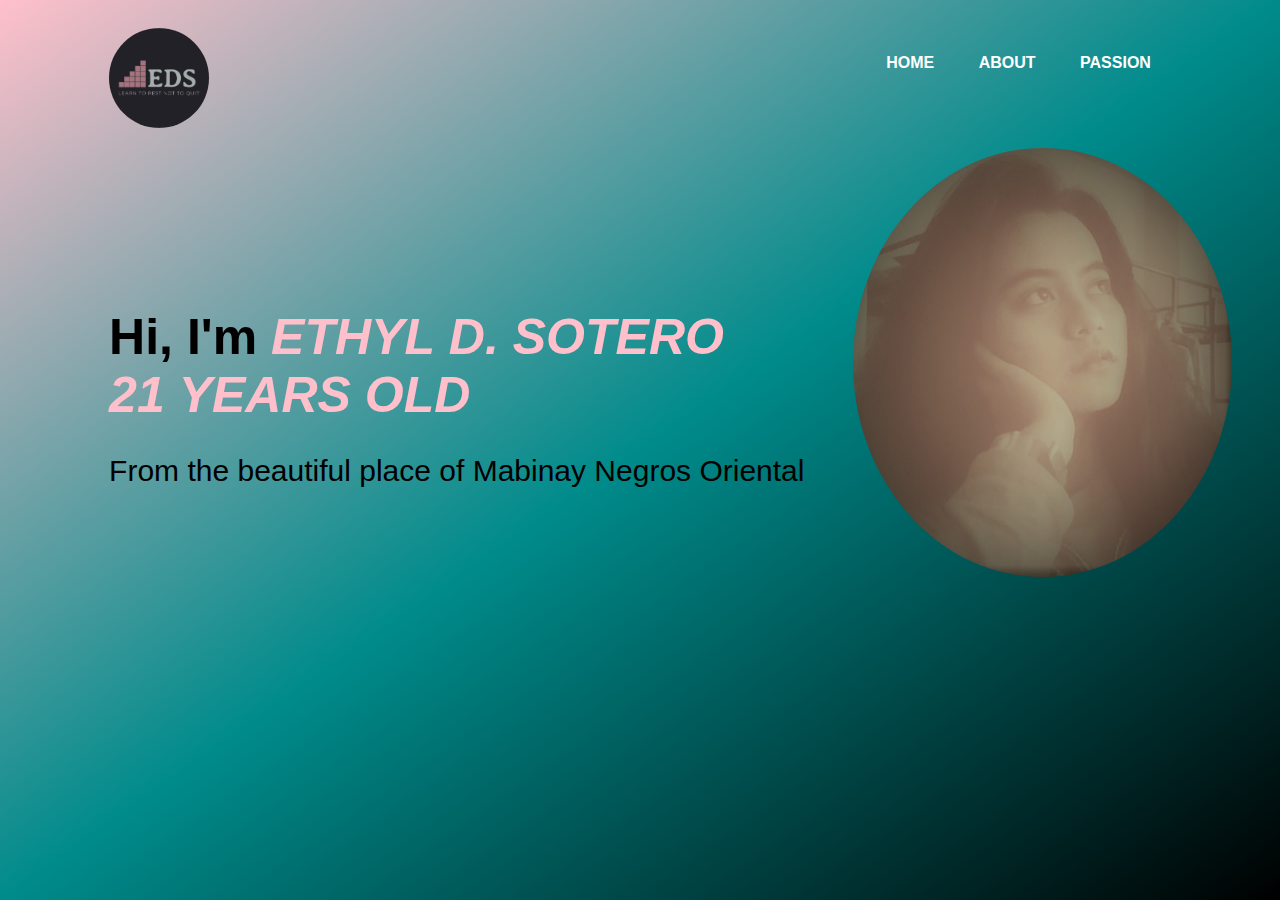
<file: index.html>
<!DOCTYPE html>
<html lang="en">
<head>
    <meta charset="UTF-8">
    <meta http-equiv="X-UA-Compatible" content="IE=edge">
    <meta name="viewport" content="width=device-width, initial-scale=1.0">
    <title>My Personal Portfolio</title>
    <link rel="stylesheet" href="style.css" >
</head>
<body>
    <!-- head/navigation -->
        <nav>
            <a href="index.html"><img src="images/logo.png" alt="Logo"></a>
            <ul>
                <li><a href="index.html">HOME </a></li>
                <li><a href="About.html">ABOUT </a></li>
                <li><a href="passion.html">PASSION </a></li>
                
            </ul>
        </nav>
        <div class="name">
            
            <h1>Hi, I'm
                 <i> <span style="--i:1">Ethyl</span>
                    <span style="--i:2"> D.</span>
                    <span style="--i:3">Sotero</span><br>
                    <span style="--i:4">21</span>
                    <span style="--i:5">years</span>
                    <span style="--i:6">Old</span>
                </i></h1>
            <p>From the beautiful place of Mabinay Negros Oriental</p>
        </div>
        <div id="left-image">
            <img src="./images/ako.jpg">
            </div>
</body>
</html>
</file>
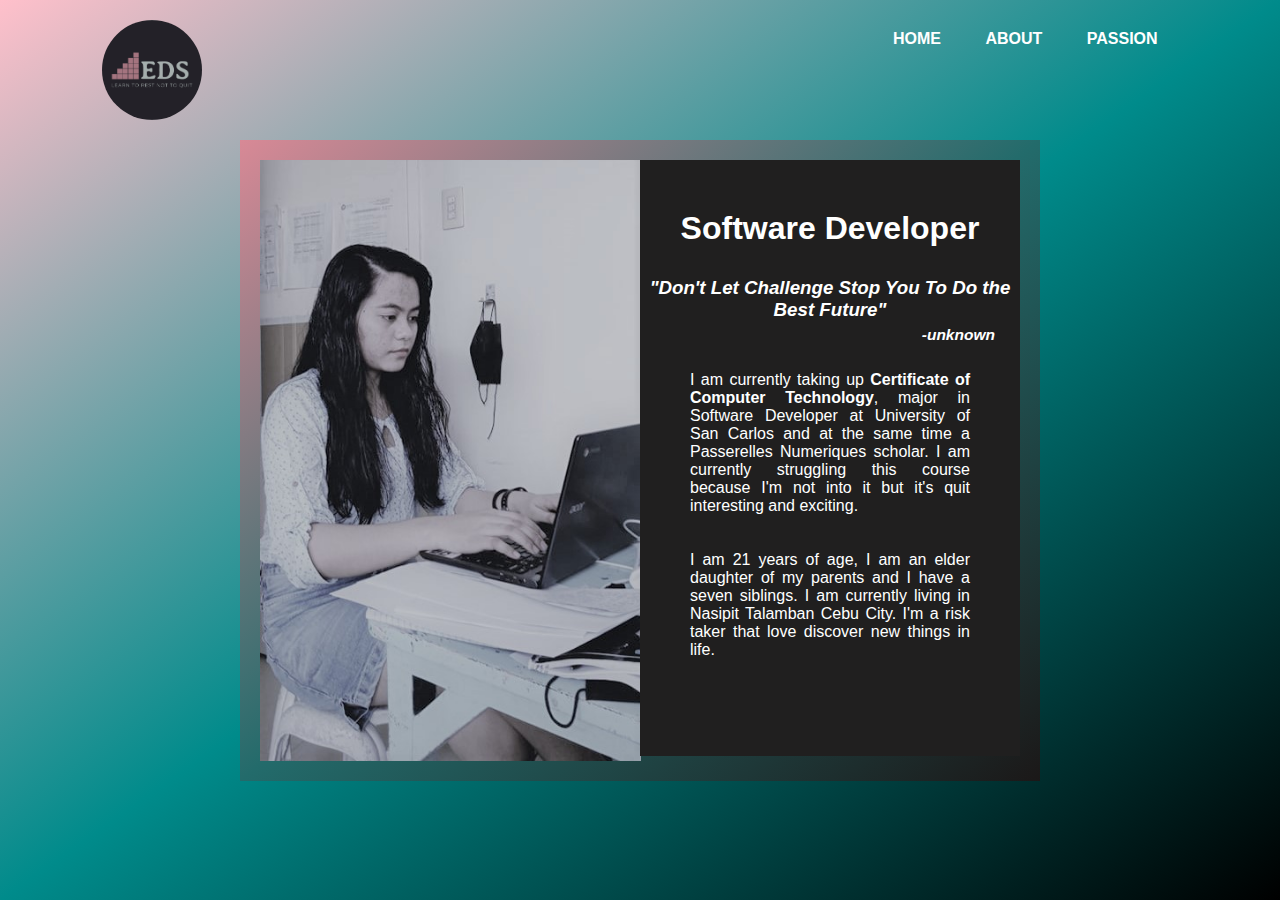
<file: About.html>
<!DOCTYPE html>
<html lang="en">
<head>
    <meta charset="UTF-8">
    <meta http-equiv="X-UA-Compatible" content="IE=edge">
    <meta name="viewport" content="width=device-width, initial-scale=1.0">
    <title>My Personal Portfolio</title>
    <link rel="stylesheet" href="about.css" >
</head>
<body>
        <nav>
            <a href="index.html"><img src="images/logo.png" alt="Logo"></a>
            <ul>
                <li><a href="index.html">HOME </a></li>
                <li><a href="About.html">ABOUT </a></li>
                <li><a href="passion.html">PASSION </a></li>
                
            </ul>
        </nav>
        

    <div class="content">
        <div class="row">
            <div id="column" style="background-color:rgb(32, 31, 31);">
                <img src="./images/Me.jpg">
            </div>
            <div id="column" style="background-color:rgb(32, 31, 31);">
                <div>
                    <h1>Software Developer</h1>
                    <h3><i>"Don't Let Challenge Stop You To Do the Best Future"<br><h5>-unknown</h5></i></h3>
                    <p>I am currently taking up <b>Certificate of Computer Technology</b>, major in Software Developer
                    at University of San Carlos and at the same time a Passerelles Numeriques scholar. I am currently
                    struggling this course because I'm not into it but it's quit interesting and exciting. <br><br><br> I am 21 years of
                    age, I am an elder daughter of my parents and I have a seven siblings. I am currently living in Nasipit Talamban Cebu City.
                    I'm a risk taker that love discover new things in life.
                    </p>
            </div>
            </div>
        </div>
       
       
</body>
</html>
</file>
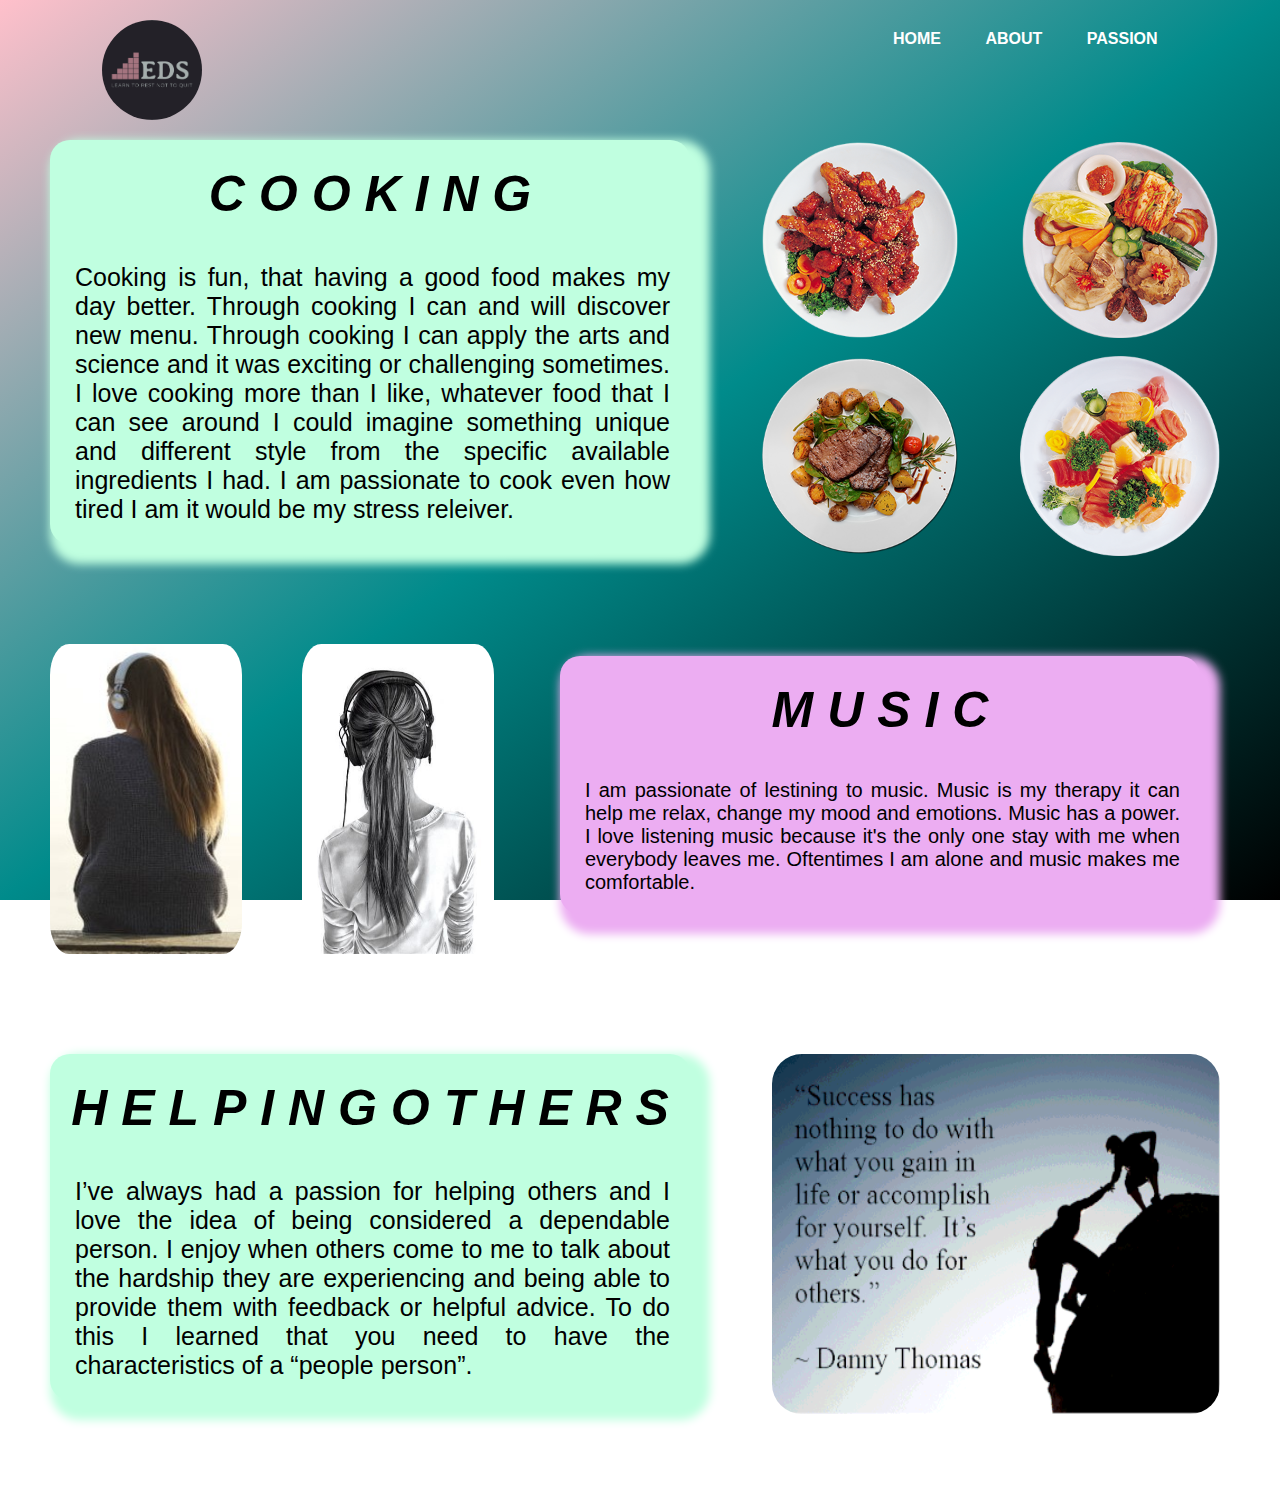
<file: passion.html>
<!DOCTYPE html>
<html lang="en">
<head>
    <meta charset="UTF-8">
    <meta http-equiv="X-UA-Compatible" content="IE=edge">
    <meta name="viewport" content="width=device-width, initial-scale=1.0">
    <title>My Personal Portfolio</title>
    <link rel="stylesheet" href="passion.css" >
</head>
<body>
        <nav>
            <a href="index.html"><img src="images/logo.png" alt="Logo"></a>
            <ul>
                <li><a href="index.html">HOME </a></li>
                <li><a href="About.html">ABOUT </a></li>
                <li><a href="passion.html">PASSION </a></li>
                
            </ul>
        </nav>
       <main>

        <div class="first">
            <div class="text1">
                <h1><i><span style="--i:1">C</span>
                        <span style="--i:2">O</span>
                        <span style="--i:3">O</span>
                        <span style="--i:4">K</span>
                        <span style="--i:5">I</span>
                        <span style="--i:6">N</span>
                        <span style="--i:7">G</span></i></h1>
                <p>Cooking is fun, that having a good food makes my day better. Through cooking I can and will
                    discover new menu. Through cooking I can apply the arts and science and it was exciting or challenging 
                    sometimes. I love cooking more than I like, whatever food that I can see around I could imagine something 
                    unique and different style from the specific available ingredients I had. I am passionate to cook even how tired 
                    I am it would be my stress releiver. </p>
            </div>
        </div>

        <div class="image1">
            <img src="./images/food-img-2.png">
            <img src="./images/food-img-3.png"><br><br><br><br>
            <br><br><br><br><br><br><br><br>
            <img src="./images/food-img-4.png">
            <img src="./images/food-img-5.png">
        </div>

        <div class="image2">
            <img src="./images/listening music.jpg">
            <img src="./images/listening.jpg">
        </div>
        <div class="second">
           
            <div class="text2">
                <h1><i>
                    <span style="--i:1">M</span>
                    <span style="--i:2">U</span>
                    <span style="--i:3">S</span>
                    <span style="--i:4">I</span>
                    <span style="--i:5">C</span>
                </i></h1>
                <p>I am passionate of lestining to music. Music is my therapy it can help me 
                    relax, change my mood and emotions. Music has a power. I love listening
                music because it's the only one stay with me when everybody leaves me. Oftentimes
            I am alone and music makes me comfortable. </p>
            </div>
        </div>
       
        <div class="third">
            <div class="text3">
                <h1><i>
                    <span style="--i:1">H</span>
                    <span style="--i:2">E</span>
                    <span style="--i:3">L</span>
                    <span style="--i:4">P</span>
                    <span style="--i:5">I</span>
                    <span style="--i:6">N</span>
                    <span style="--i:7">G</span>
                    <span style="--i:8">O</span>
                    <span style="--i:9">T</span>
                    <span style="--i:10">H</span>
                    <span style="--i:11">E</span>
                    <span style="--i:12">R</span>
                    <span style="--i:13">S</span>
                </i></h1>
                <p>I’ve always had a passion for helping others and I love the idea of being considered a dependable person. 
                    I enjoy when others come to me to talk about the hardship they are experiencing and being able to provide them with feedback or helpful advice. 
                    To do this I learned that you need to have the characteristics of a “people person”. </p>
            </div>
        </div>
        <div class="image3">
            <img src="./images/helping.gif">
        </div>
       </main>

</body>
</html>
</file>
<file: style.css>
*{
    scroll-behavior: smooth;
    font-family: sans-serif;
}

body{
    background-image: linear-gradient(to Top left, black, Darkcyan,pink);
    background-attachment: fixed;
    background-repeat: no-repeat;
    background-size: cover;

}

nav img{
    width: 100px;
    height: 100px;
    border-radius: 100%;
    float: left;
}

nav{
    display: flex;
    width: 84%;
    margin: auto;
    padding: 20px 0;
    justify-content: space-between;

}

nav ul li{
    display: inline-block;
    list-style: none;
    margin: 10px 20px;
}

nav ul li a{
    text-decoration: none;
    color: white;
    font-weight: bold;
}

nav ul li a:hover{
    color: black;
}

.name{
    margin-left: 8%;
    margin-top: 10%;
    position: relative;
    float: left;
}

.name h1{
    font-size: 50px;
    color: black;
    margin-bottom: 20px;
}
.name h1 i{
    color: pink;
}
.name p{
    font-size: 30px;
}


.name h1 i span{
  position: relative;
  display: inline-block;
  text-transform: uppercase;
  animation: waviy 1s infinite;
  animation-delay: calc(.1s * var(--i));
  
}
@keyframes waviy {
  0%,40%,100% {
    transform: translateY(0)
  }
  20% {
    transform: translateY(-20px)
  }
}

#left-image img{
    float: right;
    border-radius: 100%;
    width: 30%;
    height: 25%;
    margin-right: 40px;
}

#left-image img{
    cursor: pointer;
}
#left-image img:hover{
    transform: scale(0.8) rotate(-5deg);
    box-shadow: 25px 32px 75PX rgba(68, 77, 136, 0.2);
}

#left-image img {
    overflow: hidden;
   
  }
</file>
<file: about.css>
*{
    scroll-behavior: smooth;
    margin: 0;
    padding: 0;
    font-family: sans-serif;
    box-sizing: border-box;
}

body{
    background-image: linear-gradient(to Top left, black, Darkcyan,pink);
    background-attachment: fixed;
    background-repeat: no-repeat;
    background-size: cover;
}

nav img{
    width: 100px;
    height: 100px;
    border-radius: 100%;
    float: left;
}

nav{
    display: flex;
    width: 84%;
    margin: auto;
    padding: 20px 0;
    justify-content: space-between;

}

nav ul li{
    display: inline-block;
    list-style: none;
    margin: 10px 20px;
}

nav ul li a{
    text-decoration: none;
    color: white;
    font-weight: bold;
}

nav ul li a:hover{
    color: black;
}
    

.content{
    width: 80%;
    background-image: linear-gradient(to Top left, rgb(27, 24, 24), rgb(35, 107, 107),rgb(216, 137, 150));
    margin-left: auto;
    margin-right: auto;
    padding: 20px;
    max-width: 800px;
   animation: animate infinite 2s;
   margin-bottom: 50px;
}

@keyframes animate {
    50%{
        box-shadow: 5px 10px 20px 20px rgb(202, 92, 169);
    }
}

#column h1{
    text-align: center;
    color: white;
    padding-top: 50px;

}

#column h3{
    text-align: center;
    color: white;
    padding-top: 30px;
}
#column h3 h5{
    text-align: center;
    color: white;
    padding-top: 5px;
    float: right;
    padding-right: 25px;
}
#column p{
    text-align: justify;
    color: white;
    padding: 50px 50px 97px 50px;
}

#column img{
    width: 381px;
    height: auto;
}

 #column {
    display: flex;
    float: left;
    width: 50%;
    height: 20%; 
 }
  
  /* Clear floats after the columns */
  .row:after {
    content: "";
    display: table;
    clear: both;
  }
</file>
<file: passion.css>
*{
    scroll-behavior: smooth;
    margin: 0;
    padding: 0;
    font-family: Verdana, Geneva, Tahoma, sans-serif;
}

body{
    background-image: linear-gradient(to Top left, black, Darkcyan,pink);
    background-attachment: fixed;
    background-repeat: no-repeat;
    background-size: cover;
}

nav img{
    width: 100px;
    height: 100px;
    border-radius: 100%;
    float: left;
}

nav{
    display: flex;
    width: 84%;
    margin: auto;
    padding: 20px 0;
    justify-content: space-between;

}

nav ul li{
    display: inline-block;
    list-style: none;
    margin: 10px 20px;
}

nav ul li a{
    text-decoration: none;
    color: white;
    font-weight: bold;
}

nav ul li a:hover{
    color: black;
}

.first{
    background-color: rgb(192, 255, 224);
    width: 50%;
    height: 20%;
    float: left;
    margin-left: 50px;
    border-radius: 20px;
    box-shadow: 10px 10px 10px 10px rgb(192, 255, 224) ;
}

.text1 p{
    float:left;
    padding: 20px 20px 20px 25px;
    text-align: justify;
    font-size: 25px;

    
}

.text1 h1{
    text-align: center;
    font-size: 50px;
    padding: 25px 10px 20px 10px;
}

.text1 h1 i span{
  display: inline-block;
  animation: wave 1s infinite;
  animation-delay: calc(.1s * var(--i));
  
}
@keyframes wave {
    0%,40%,100% {
      transform: translateY(0)
    }
    20% {
      transform: translateY(-20px)
    }
  }
.image1 img{
    float: right;
    width: 200px;
    margin-right: 60px;
}

.image1 img{
    cursor: pointer;
}
.image1 img:hover{
    transform: scale(0.8) rotate(-5deg);
    box-shadow: 25px 32px 75PX rgba(68, 77, 136, 0.2);
}

.image1 img {
    overflow: hidden;
   
  }
  
  /* Second Passion */

  .second{
    background-color: rgb(236, 173, 242);
    width:50%;
    height: 20%;
    float: right;
    margin-top: 100px;
    margin-bottom: 80px;
    margin-right: 80px;
    border-radius: 20px;
    box-shadow: 10px 10px 10px 10px rgb(236, 173, 242);
}

.text2 h1 i span{
    display: inline-block;
    animation: wave 1s infinite;
    animation-delay: calc(.1s * var(--i));
    
  }
  @keyframes wave {
      0%,40%,100% {
        transform: translateY(0)
      }
      20% {
        transform: translateY(-20px)
      }
    }
.text2 p{
    float:right;
    padding: 20px 20px 20px 25px;
    text-align: justify;
    font-size: 20px;

    
}

.text2 h1{
    text-align: center;
    font-size: 50px;
    padding: 25px 10px 20px 10px;
}

.image2 img{
    float: left;
    width: 15%;
    height: 310px;
    margin-top: 100px;
    margin-left: 50px;
    margin-right: 10px;
    border-radius: 10%;
}

.image2 img{
    cursor: pointer;
}
.image2 img:hover{
    transform: scale(0.8) rotate(-5deg);
    box-shadow: 25px 32px 75PX rgba(68, 77, 136, 0.2);
}

.image2 img {
    overflow: hidden;
   
  }


  /* Third passion*/
  .third{
    background-color: rgb(192, 255, 224);
    width: 50%;
    height: 20%;
    float: left;
    margin-top: 60px;
    margin-left: 50px;
    margin-bottom: 100px;
    border-radius: 20px;
    box-shadow: 10px 10px 10px 10px rgb(192, 255, 224) ;
}

.text3 h1 i span{
    display: inline-block;
    animation: wave 1s infinite;
    animation-delay: calc(.1s * var(--i));
    
  }
  @keyframes wave {
      0%,40%,100% {
        transform: translateY(0)
      }
      20% {
        transform: translateY(-20px)
      }
    }
.text3 p{
    float:left;
    padding: 20px 20px 20px 25px;
    text-align: justify;
    font-size: 25px;

    
}

.text3 h1{
    text-align: center;
    font-size: 50px;
    padding: 25px 10px 20px 10px;
}

.image3 img{
    float: right;
    width:35%;
    height: 360px;
    margin-top: 60px;
    margin-right: 60px;
    border-radius: 30px;
}

.image3 img{
    cursor: pointer;
}
.image3 img:hover{
    transform: scale(0.8) rotate(-5deg);
    box-shadow: 25px 32px 75PX rgba(68, 77, 136, 0.2);
}

.image3 img {
    overflow: hidden;
   
  }
</file>
